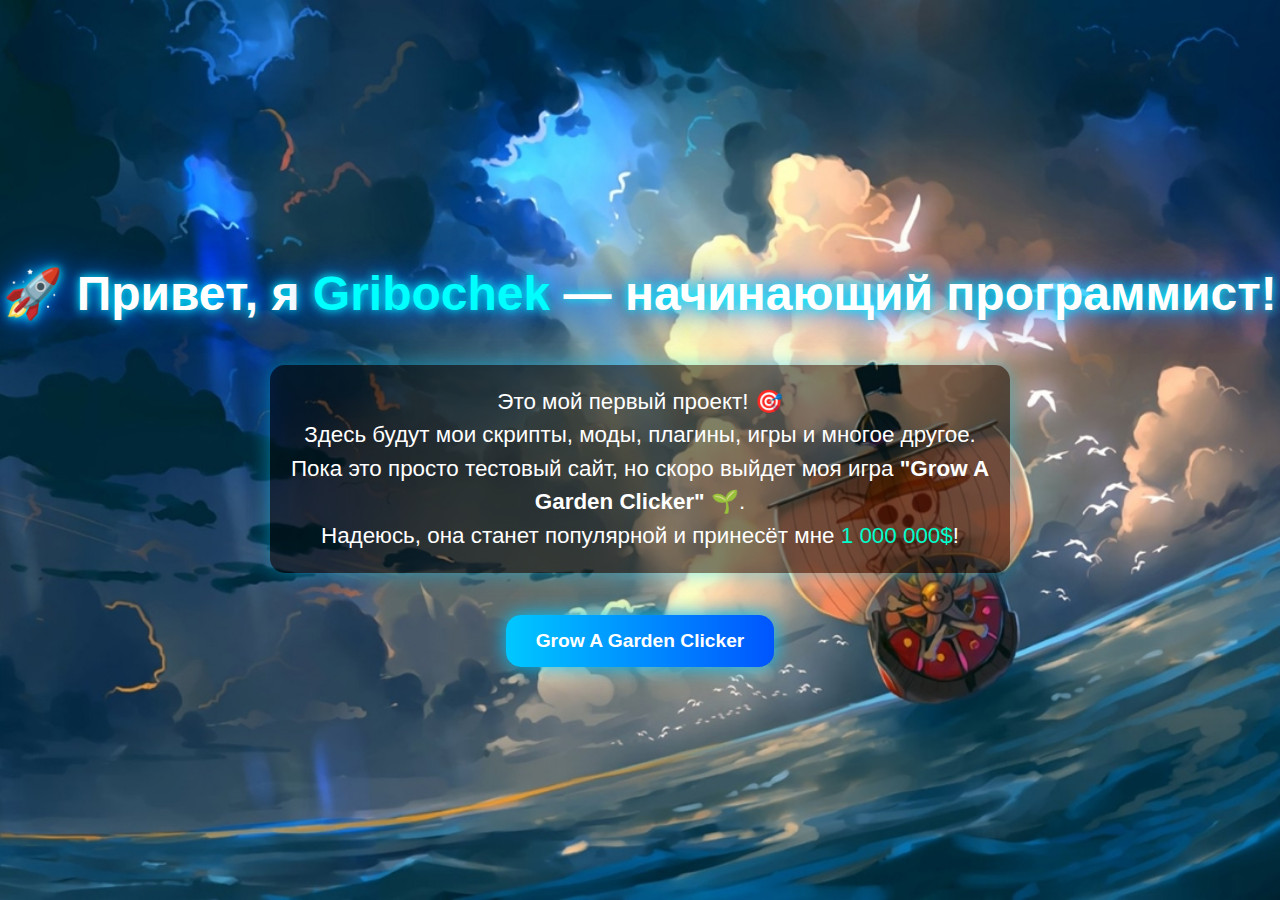
<file: index.html>
<!DOCTYPE html>
<html lang="ru">
<head>
  <meta charset="UTF-8" />
  <meta name="viewport" content="width=device-width, initial-scale=1.0"/>
  <title>Aetheris Clicker BySpider</title>
  <style>
    body {
      margin: 0;
      padding: 0;
      height: 100vh;
      background: url('background.png.jpg') no-repeat center center fixed;
      background-size: cover;
      font-family: 'Segoe UI', Tahoma, Geneva, Verdana, sans-serif;
      color: #fff;
      display: flex;
      flex-direction: column;
      align-items: center;
      justify-content: center;
      text-align: center;
      overflow: hidden;
    }

    h1 {
      font-size: 3rem;
      margin-bottom: 20px;
      text-shadow: 0 0 10px #00ffff, 0 0 20px #0088ff, 0 0 40px #0055ff;
      animation: glow 2s infinite alternate;
    }

    p {
      font-size: 1.4rem;
      max-width: 700px;
      background: rgba(0, 0, 0, 0.5);
      padding: 20px;
      border-radius: 15px;
      box-shadow: 0 0 20px rgba(0, 200, 255, 0.5);
      line-height: 1.5;
    }

    .btn {
      background: linear-gradient(90deg, #00c8ff, #0055ff);
      border: none;
      color: white;
      padding: 15px 30px;
      font-weight: bold;
      font-size: 1.2rem;
      border-radius: 15px;
      cursor: pointer;
      transition: transform 0.3s, box-shadow 0.3s;
      margin-top: 20px;
      box-shadow: 0 0 20px #00c8ff;
    }

    .btn:hover {
      transform: scale(1.1);
      box-shadow: 0 0 30px #00ffff;
    }

    @keyframes glow {
      from { text-shadow: 0 0 10px #00ffff, 0 0 20px #0088ff, 0 0 40px #0055ff; }
      to { text-shadow: 0 0 20px #ffffff, 0 0 40px #00ffff, 0 0 60px #0088ff; }
    }
  </style>
</head>
<body>
  <h1>🚀 Привет, я <span style="color:#00ffff;">Gribochek</span> — начинающий программист!</h1>
  <p>
    Это мой первый проект! 🎯<br>
    Здесь будут мои скрипты, моды, плагины, игры и многое другое.<br>
    Пока это просто тестовый сайт, но скоро выйдет моя игра  
    <strong>"Grow A Garden Clicker"</strong> 🌱.<br>
    Надеюсь, она станет популярной и принесёт мне <span style="color:#00ffcc;">1 000 000$</span>!
  </p>
  <button class="btn">Grow A Garden Clicker</button>
</body>
</html>
</file>
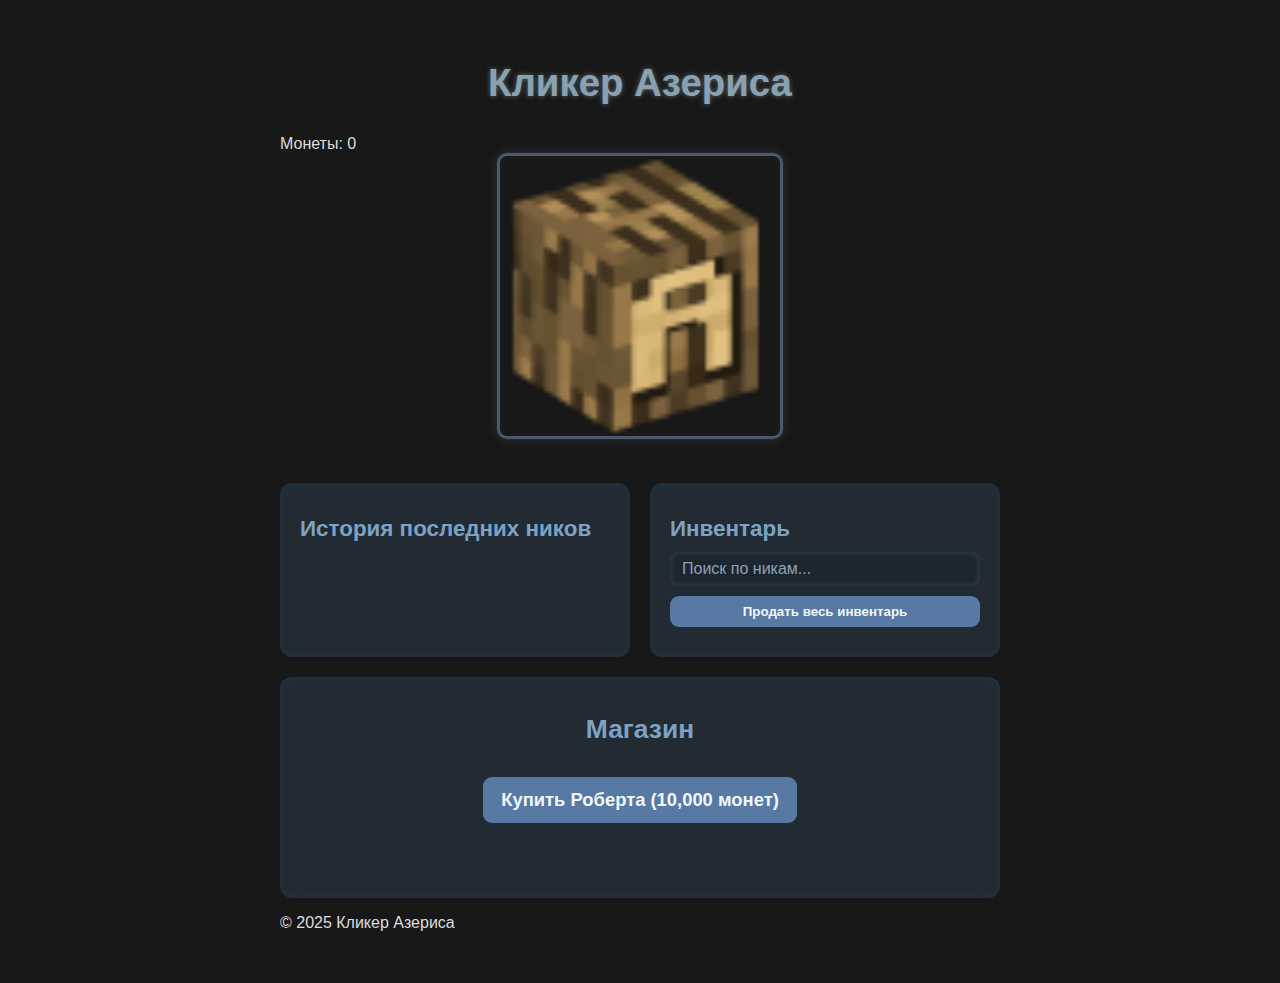
<file: game.html>
<!DOCTYPE html>
<html lang="ru">
<head>
  <meta charset="UTF-8" />
  <meta name="viewport" content="width=device-width, initial-scale=1" />
  <title>Кликер Азериса</title>
  <link rel="stylesheet" href="style.css" />
</head>
<body>
  <div class="container">

    <header>
      <h1>Кликер Азериса</h1>
      <div class="coins-container">
        Монеты: <span id="coins">0</span>
      </div>
    </header>

    <main>
      <section class="click-section">
        <img id="click-img" src="azeris.png" alt="Кликни сюда" class="click-image" />
        <audio id="click-sound" src="click.mp3" preload="auto"></audio>
      </section>

      <section class="history-section">
        <h2>История последних ников</h2>
        <ul id="history-list" class="history-list"></ul>
      </section>

      <section class="inventory-section">
        <h2>Инвентарь</h2>
        <input type="text" id="search" placeholder="Поиск по никам..." autocomplete="off" />
        <ul id="inventory-list" class="inventory-list"></ul>
        <button id="sell-all" class="btn sell-all-btn">Продать весь инвентарь</button>
      </section>

      <section class="shop-section">
        <h2>Магазин</h2>
        <button id="buy-robert" class="btn buy-robert-btn">Купить Роберта (10,000 монет)</button>
        <p id="shop-message" class="shop-message"></p>
      </section>
    </main>

    <footer>
      <p>© 2025 Кликер Азериса</p>
    </footer>

  </div>

  <script src="script.js"></script>
</body>
</html>
</file>
<file: style.css>
/* Общие стили */
body {
  background-color: #181818;
  color: #ddd;
  font-family: 'Segoe UI', Tahoma, Geneva, Verdana, sans-serif;
  max-width: 720px;
  margin: 20px auto;
  padding: 15px;
}

header h1 {
  text-align: center;
  font-weight: 700;
  font-size: 2.4rem;
  margin-bottom: 30px;
  color: #89a1b0;
  text-shadow: 0 0 5px rgba(137, 161, 176, 0.6);
}

/* Размещение основных секций */
main {
  display: grid;
  grid-template-columns: 1fr 1fr;
  grid-gap: 20px;
}

/* Секция клика */
.click-section {
  grid-column: 1 / 3;
  text-align: center;
  margin-bottom: 20px;
}

#click-img {
  width: 280px;
  max-width: 100%;
  border: 3px solid #4a5a6a;
  border-radius: 10px;
  cursor: pointer;
  transition: transform 0.1s ease;
  box-shadow: 0 0 8px rgba(74, 90, 106, 0.5);
}

#click-img:active {
  transform: scale(0.94);
  box-shadow: 0 0 15px rgba(74, 90, 106, 0.8);
}

.coins-display {
  margin-top: 15px;
  font-size: 1.7rem;
  font-weight: 600;
  color: #a6c1d1;
  text-shadow: 0 0 4px rgba(166, 193, 209, 0.7);
}

/* История */
.history-section {
  background-color: #222b33;
  padding: 15px 20px;
  border-radius: 12px;
  box-shadow: inset 0 0 10px rgba(40, 55, 70, 0.7);
  max-height: 240px;
  overflow-y: auto;
}

.history-section h2 {
  font-weight: 600;
  font-size: 1.4rem;
  margin-bottom: 10px;
  color: #7ea2c3;
}

#history-list {
  list-style: none;
  padding-left: 0;
  margin: 0;
}

#history-list li {
  padding: 5px 8px;
  border-bottom: 1px solid #354a60;
  font-weight: 500;
  font-size: 1.1rem;
  color: #d3dce3;
  border-radius: 4px;
  transition: background-color 0.3s ease;
}

#history-list li:hover {
  background-color: #40566d;
  cursor: default;
}

/* Инвентарь */
.inventory-section {
  background-color: #222b33;
  padding: 15px 20px;
  border-radius: 12px;
  box-shadow: inset 0 0 10px rgba(40, 55, 70, 0.7);
  max-height: 400px;
  display: flex;
  flex-direction: column;
}

.inventory-section h2 {
  font-weight: 600;
  font-size: 1.4rem;
  margin-bottom: 10px;
  color: #7ea2c3;
}

#search {
  padding: 8px 12px;
  border-radius: 8px;
  border: none;
  margin-bottom: 10px;
  font-size: 1rem;
  background-color: #1c2630;
  color: #cbd5e1;
  outline: none;
  box-shadow: inset 0 0 6px rgba(60, 80, 100, 0.8);
}

#search::placeholder {
  color: #8fa1b3;
}

#sell-all {
  background-color: #5779a3;
  color: #f0f7ff;
  border: none;
  border-radius: 9px;
  padding: 8px;
  font-weight: 600;
  cursor: pointer;
  margin-bottom: 15px;
  transition: background-color 0.3s ease;
}

#sell-all:hover {
  background-color: #7399ce;
}

/* Список инвентаря */
#inventory-list {
  list-style: none;
  padding-left: 0;
  margin: 0;
  overflow-y: auto;
  flex-grow: 1;
}

#inventory-list li {
  display: flex;
  justify-content: space-between;
  padding: 8px 10px;
  border-bottom: 1px solid #354a60;
  border-radius: 6px;
  font-size: 1.1rem;
  font-weight: 600;
  color: #d3dce3;
  align-items: center;
  transition: background-color 0.3s ease;
}

#inventory-list li:hover {
  background-color: #40566d;
}

#inventory-list li span.name {
  flex-grow: 1;
}

/* Кнопка "Продать 1" */
button.sell-one {
  background-color: #b04141;
  border: none;
  color: #f5e6e6;
  cursor: pointer;
  padding: 4px 11px;
  border-radius: 7px;
  font-weight: 600;
  transition: background-color 0.3s ease;
}

button.sell-one:hover {
  background-color: #d15656;
}

/* Магазин */
.shop-section {
  grid-column: 1 / 3;
  background-color: #222b33;
  padding: 15px 20px;
  border-radius: 12px;
  box-shadow: inset 0 0 10px rgba(40, 55, 70, 0.7);
  text-align: center;
  color: #7ea2c3;
  font-weight: 600;
  font-size: 1.1rem;
}

#buy-robert {
  margin-top: 10px;
  background-color: #5779a3;
  color: #f0f7ff;
  border: none;
  border-radius: 9px;
  padding: 12px 18px;
  font-weight: 700;
  font-size: 1.15rem;
  cursor: pointer;
  transition: background-color 0.3s ease;
}

#buy-robert:disabled {
  background-color: #40516e;
  cursor: not-allowed;
}

#buy-robert:hover:not(:disabled) {
  background-color: #7399ce;
}

#shop-message {
  margin-top: 14px;
  min-height: 28px;
  font-weight: 600;
  color: #a0c0df;
}

/* Цвета по редкости для ников */
.rarity-1 { color: #4a90e2; }  /* Обычный - синий */
.rarity-2 { color: #56b75b; }  /* Необычный - зелёный */
.rarity-3 { color: #e08f39; }  /* Редкий - оранжевый */
.rarity-4 { color: #9b59b6; }  /* Эпический - фиолетовый */
.rarity-5 { color: #e74c3c; }  /* Легендарный - красный */
</file>
